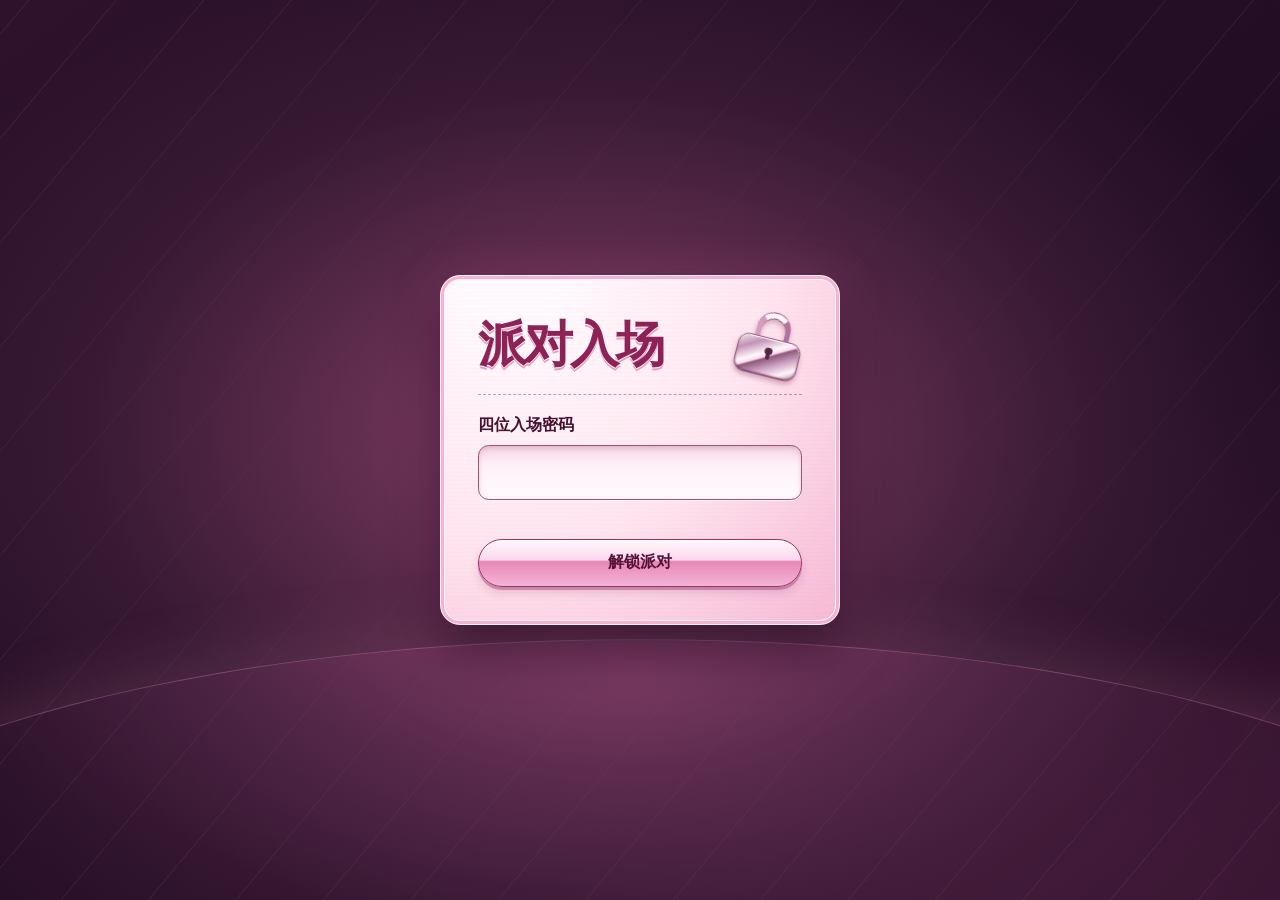
<file: password.html>
<!doctype html>
<html lang="zh-CN">
<head>
  <meta charset="utf-8">
  <meta name="viewport" content="width=device-width, initial-scale=1">
  <meta name="robots" content="noindex, nofollow">
  <title>派对入场</title>
  <link rel="icon" href="favicon.ico">
  <link rel="stylesheet" href="password.css">
  <script src="password.js" defer></script>
</head>
<body>
  <main class="entrance">
    <form class="entrance-card" action="/api/unlock" method="post" aria-labelledby="entrance-title" novalidate>
      <div class="entrance-heading">
        <h1 id="entrance-title">派对入场</h1>
        <span class="entrance-lock" aria-hidden="true"><i></i></span>
      </div>
      <label for="entrance-code">四位入场密码</label>
      <input id="entrance-code" name="password" type="password" inputmode="numeric" pattern="[0-9]{4}" maxlength="4" autocomplete="off" required aria-describedby="entrance-status">
      <p class="entrance-status" id="entrance-status" role="status"></p>
      <button type="submit">解锁派对</button>
    </form>
  </main>
</body>
</html>
</file>
<file: password.css>
:root {
  --ink: #44122e;
  --pink: #bf2e72;
  --chrome: linear-gradient(151deg, #f9eff7 0%, #c293b5 22%, #fff8fc 42%, #ffd9eb 48%, #8c5879 51%, #d4aaca 68%, #fff5fa 83%, #a97699 100%);
  color: var(--ink);
  background: #240e25;
  font-family: -apple-system, BlinkMacSystemFont, "PingFang SC", "Microsoft YaHei", sans-serif;
  color-scheme: light;
}

*, *::before, *::after { box-sizing: border-box; }

body { margin: 0; }

.entrance {
  position: relative;
  display: grid;
  isolation: isolate;
  place-items: center;
  min-height: 100svh;
  overflow: clip;
  padding: 2rem clamp(1rem, 6vw, 2.5rem);
  background:
    radial-gradient(ellipse at 46% 48%, #864066 0%, #371934 52%, transparent 77%),
    linear-gradient(143deg, #2e122b, #1f0c22 70%, #391532);
}

.entrance::before,
.entrance::after {
  position: absolute;
  z-index: -1;
  inset: -15%;
  content: "";
  pointer-events: none;
}

.entrance::before {
  opacity: .48;
  background: repeating-linear-gradient(130deg, transparent 0 54px, #efadca2f 55px, #efadca00 56px 67px);
  mask-image: radial-gradient(ellipse, transparent 15%, #000 67%);
}

.entrance::after {
  inset: auto -20% -35%;
  height: 64%;
  border: 1px solid #f2a8d044;
  border-radius: 50%;
  background: radial-gradient(ellipse at 50% 5%, #f476ba42, #f476ba00 62%);
  box-shadow: 0 -1rem 4rem #fe9ec023;
}

.entrance-card {
  position: relative;
  width: min(100%, 25rem);
  margin: 0;
  padding: clamp(1.4rem, 6.5vw, 2.3rem);
  border: 1px solid #fff0f9;
  border-radius: 1.25rem;
  background:
    repeating-linear-gradient(0deg, transparent 0 3px, #a7447409 4px),
    radial-gradient(ellipse at 18% 0%, #fffafd 8%, #ffe5ef 55%, #f6b8d4 100%);
  box-shadow: inset 0 0 0 3px #f4b4cf, inset 0 0 0 4px #fff3fb, 0 1.4rem 3rem #13041494, 0 0 3rem #e468b03e;
  animation: entrance-arrive .5s cubic-bezier(.2,.7,.24,1) both;
}

.entrance-heading {
  display: flex;
  align-items: center;
  justify-content: space-between;
  gap: .5rem;
  min-height: 4rem;
  margin-bottom: 1.25rem;
  padding-bottom: 1.05rem;
  border-bottom: 1px dashed #97436883;
}

.entrance-heading h1 {
  margin: 0;
  color: #8c2256;
  font-size: clamp(2rem, 9vw, 3.05rem);
  font-weight: 900;
  line-height: 1.05;
  letter-spacing: -.06em;
  text-shadow: 0 1px #fff7fc, 0 3px #e6a1be;
}

.entrance-lock {
  position: relative;
  flex: 0 0 clamp(2.65rem, 13vw, 4rem);
  aspect-ratio: 1;
  transform: rotate(14deg);
  filter: drop-shadow(0 .22rem .16rem #75204d54);
}

.entrance-lock::before {
  position: absolute;
  inset: 0 24% 39%;
  content: "";
  border: solid .37rem #d69dbf;
  border-top-color: #fff6fc;
  border-right-color: #b2739e;
  border-radius: 999px 999px 0 0;
  box-shadow: inset 0 1px #8a4c72, 0 -1px 0 #9b537b;
}

.entrance-lock::after {
  position: absolute;
  inset: 39% 0 0;
  content: "";
  border: 1px solid #9d5c85;
  border-radius: .69rem;
  background: var(--chrome);
  box-shadow: inset 0 1px 1px #fff, inset 0 -1px 2px #7b4065;
}

.entrance-lock i {
  position: absolute;
  z-index: 1;
  top: 54%;
  left: 50%;
  width: .48rem;
  aspect-ratio: 1;
  border-radius: 50%;
  background: #552346;
  box-shadow: 0 1px #fff9fd;
  transform: translateX(-50%);
}

.entrance-lock i::after {
  position: absolute;
  inset: .3rem .11rem -.31rem;
  content: "";
  border-radius: 0 0 2px 2px;
  background: #552346;
}

.entrance-card label {
  display: block;
  margin-bottom: .55rem;
  font-size: 1rem;
  font-weight: 750;
}

.entrance-card input {
  display: block;
  width: 100%;
  min-height: 3.45rem;
  padding: .4rem .35rem .4rem .85rem;
  border: 1px solid #975674;
  border-radius: .67rem;
  color: var(--ink);
  caret-color: #a23467;
  background: linear-gradient(#f7d5e4 0%, #fff0f8 35%, #fff9fc 91%);
  box-shadow: inset 0 2px 5px #82325735, 0 1px #fff6fa;
  font: 700 1.38rem/1.3 ui-monospace, monospace;
  letter-spacing: .5em;
  text-align: center;
}

.entrance-card input[aria-invalid="true"] { border-color: #8d1a4e; }

.entrance-card :is(input, button):focus-visible {
  outline: 2px solid #842153;
  outline-offset: 3px;
}

.entrance-status {
  min-height: 1.7rem;
  margin: .5rem 0 .25rem;
  color: #861747;
  font-size: .875rem;
  font-weight: 650;
  line-height: 1.35;
}

.entrance-card button {
  display: block;
  width: 100%;
  min-height: 3rem;
  padding: .48rem 1rem;
  border: 1px solid #9d3168;
  border-radius: 99px;
  color: #531238;
  background: linear-gradient(#fff7fb 0%, #fcd8ed 43%, #e987b8 47%, #f3b5d5 100%);
  box-shadow: inset 0 1px 1px #fffd, 0 3px #a44d797a, 0 6px 10px #7b224e29;
  font: inherit;
  font-weight: 850;
  cursor: pointer;
  transition: filter .2s ease, transform .2s ease;
}

.entrance-card button:active { transform: translateY(2px); }
.entrance-card button:disabled { opacity: .66; cursor: wait; }

@media (hover: hover) {
  .entrance-card button:not(:disabled):hover { filter: brightness(1.06); }
}

@keyframes entrance-arrive {
  from { opacity: 0; transform: translateY(.6rem); }
}

@media (prefers-reduced-motion: reduce) {
  .entrance-card, .entrance-card button { animation: none; transition: none; }
}
</file>
